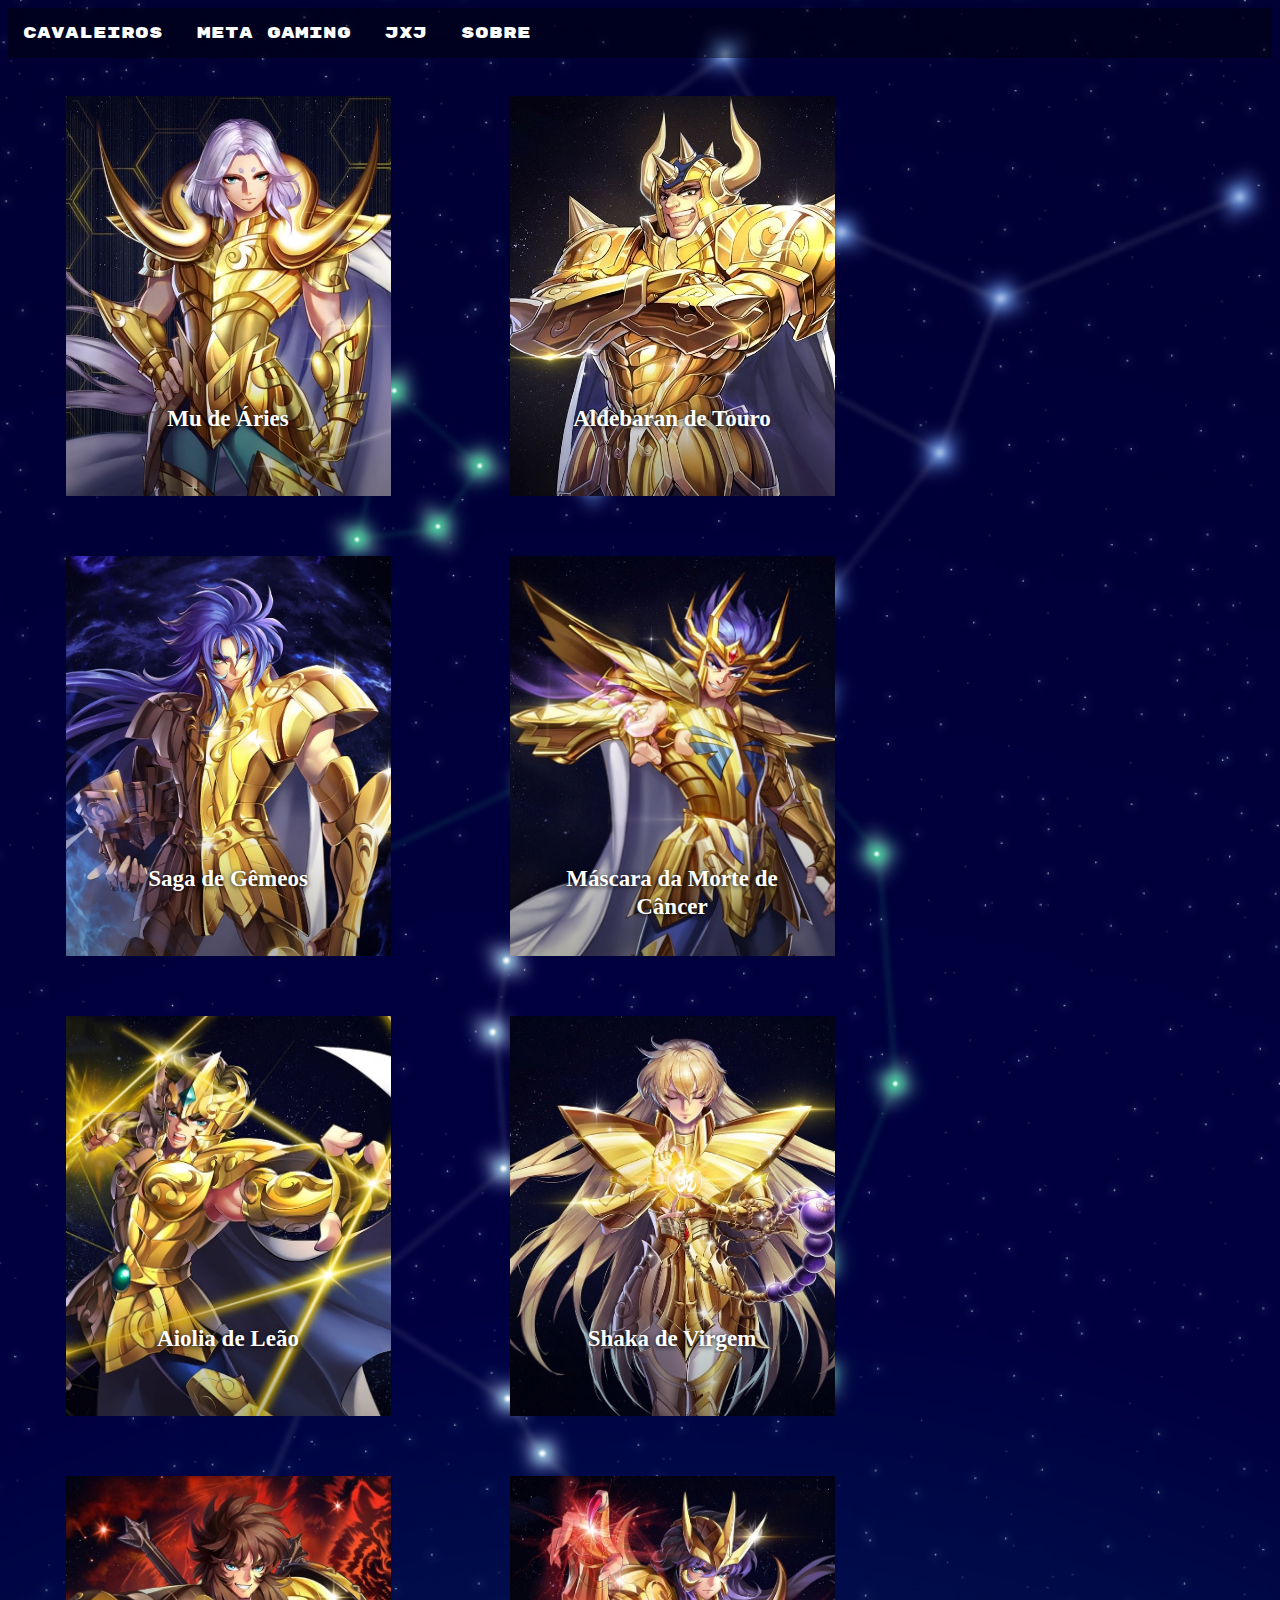
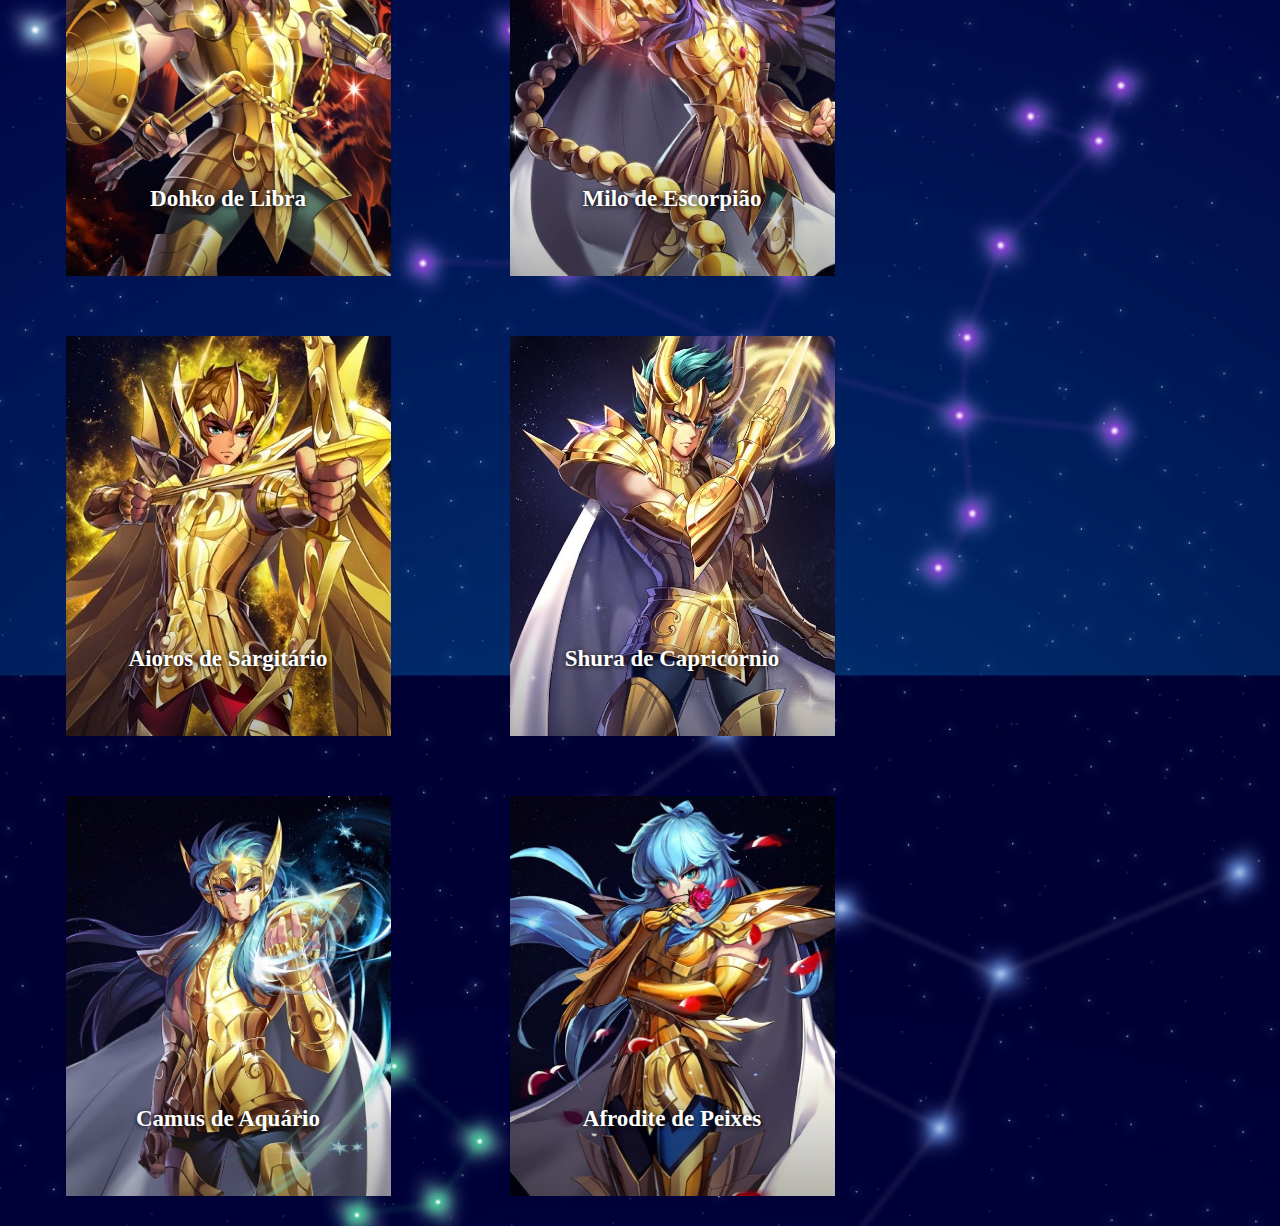
<file: Nova pasta/index.html>
<!--Wiki do Jogo-->
<!DOCTYPE html>
<html lang="pt-br">
<head>
    <meta charset="UTF-8">
    <meta http-equiv="X-UA-Compatible" content="IE=edge">
    <meta name="viewport" content="width=device-width, initial-scale=1.0">
    <title>Knights of the Zodiac</title>
    <link rel="stylesheet" href="style.css">
</head>
<body>
    <header>
        <ul>
            <li><a href="#">Cavaleiros</a>
                <ul>
                    <li><a href="#">Cavaleiros de Ouro</a></li>
                    <li><a href="#">Cavaleiros de Prata</a></li>
                    <li><a href="#">Cavaleiros de Bronze</a></li>
                </ul>
            </li>
            <li><a href="#">Meta Gaming</a></li>
            <li><a href="#">JxJ</a>
                    <ul>
                        <li><a href="#">Campeonato de Jamiel</a></li>
                        <li><a href="#">Duelos Galácticos</a></li>
                        <li><a href="#">Arena de Honra</a></li>
                    </ul>
                </li>
            <li><a href="#">Sobre</a></li>
        </ul>
    </header>

    <section>
        <!--Mu de Aries-->
        <div class="container">
            <div class="card">
                <figure class="card__thumb">
                    <img src="img/Mu_de_ ries_01.jpg" alt="Mu de Aries" class="card__image" width="320px">
                    <figcaption class="card__caption">
                        <h2 class="card__title">Mu de Áries</h2>
                        <p class="card__snippet">Afastou-se de suas funções ao notar uma mudança no Grande Mestre – seu antecessor e mentor, Shion – suspeitando, sem provas, de uma conspiração. Isolou-se em Jamir, atuando apenas como reparador de Armaduras até a revelação de Saori Kido, a reencarnação de Atena.</p>
                        <a href="index-cavaleiros/Mu de Aries/index.html" class="card__button">Read more</a>
                    </figcaption>
                </figure>
            </div>
        </div>

        <!--Aldebaran de Touro-->
        <div class="container">
            <div class="card">
                <figure class="card__thumb">
                    <img src="img/AldebarandeTouro_01.jpg" alt="Aldebaran" class="card__image" width="320px">
                    <figcaption class="card__caption">
                        <h2 class="card__title">Aldebaran de Touro</h2>
                        <p class="card__snippet">Dotado de uma resistência fora do comum, também tem uma grande força física e uma agilidade impressionante para alguém de seu porte.</p>
                        <a href="" class="card__button">Read more</a>
                    </figcaption>
                </figure>
            </div>
        </div>

        <!--Saga de Gêmeos-->
        <div class="container">
            <div class="card">
                <figure class="card__thumb">
                    <img src="img/sagadegemeos_01.jpg" alt="Gemini Saga" class="card__image">
                    <figcaption class="card__caption">
                        <h2 class="card__title">Saga de Gêmeos</h2>
                        <p class="card__snippet">Saga é o Cavaleiro de Ouro da Constelação de Gêmeos em parte dos eventos do Século XX, servindo como guardião da Casa de Gêmeos no Santuário.</p>
                        <a href="" class="card__button">Read more</a>
                    </figcaption>
                </figure>
            </div>
        </div>

        <!--Máscara da Morte de Câncer-->
        <div class="container">
            <div class="card">
                <figure class="card__thumb">
                    <img src="img/Mascara_da_Morte_01.jpg" alt="Mascara da Morte" class="card__image">
                    <figcaption class="card__caption">
                        <h2 class="card__title">Máscara da Morte de Câncer</h2>
                        <p class="card__snippet">Adora lutas, matança e acredita que, para um objetivo maior, sacrifícios são inevitáveis. Adorna sua Casa com os rostos daqueles que matou. Por adorar a matança através da luta e ignorar os princípios da justiça, termina abandonado por sua Armadura. </p>
                        <a href="" class="card__button">Read more</a>
                    </figcaption>
                </figure>
            </div>
        </div>

        <!--Aioria de Leão-->
        <div class="container">
            <div class="card">
                <figure class="card__thumb">
                    <img src="img/aioria_de_leao_01.jpg" alt="Aioria de Leao" class="card__image">
                    <figcaption class="card__caption">
                        <h2 class="card__title">Aiolia de Leão</h2>
                        <p class="card__snippet">Ostracizado por muitos por ser irmão do "traidor" Aiolos de Sagitário, possui um coração puro que faz com que possa distinguir rapidamente os justos; assim, foi um dos primeiros Cavaleiros de Ouro a reconhecer Saori Kido como Atena e confrontar o Grande Mestre impostor por suas maquinações.</p>
                        <a href="" class="card__button">Read more</a>
                    </figcaption>
                </figure>
            </div>
        </div>

        <!--Shaka de Virgem-->
        <div class="container">
            <div class="card">
                <figure class="card__thumb">
                    <img src="img/Shaka_de_Virgem_01.jpg" alt="Shaka de Virgem" class="card__image">
                    <figcaption class="card__caption">
                        <h2 class="card__title">Shaka de Virgem</h2>
                        <p class="card__snippet">Conhecido como "o homem mais próximo de Deus", é tido como a reencarnação de Buda.</p>
                        <a href="" class="card__button">Read more</a>
                    </figcaption>
                </figure>
            </div>
        </div>

        <!--Dohko de Libra-->
        <div class="container">
            <div class="card">
                <figure class="card__thumb">
                    <img src="img/Dohko_de_Libra_01.jpg" alt="Dohko de Libra" class="card__image">
                    <figcaption class="card__caption">
                        <h2 class="card__title">Dohko de Libra</h2>
                        <p class="card__snippet">Um dos únicos sobreviventes da guerra, conquistou o respeito de todos. Suspeitou que um impostor usurpara o trono do Grande Mestre e rompeu com o Santuário até o retorno de Atena.</p>
                        <a href="" class="card__button">Read more</a>
                    </figcaption>
                </figure>
            </div>
        </div>

        <!--Milo de Escorpião-->
        <div class="container">
            <div class="card">
                <figure class="card__thumb">
                    <img src="img/milo_01.jpg" alt="Milo de Escorpiao" class="card__image">
                    <figcaption class="card__caption">
                        <h2 class="card__title">Milo de Escorpião</h2>
                        <p class="card__snippet">“Se o peso dor difícil para apenas um carregar, nos juntamos e assim até o mundo vamos mudar.”</p>
                        <a href="" class="card__button">Read more</a>
                    </figcaption>
                </figure>
            </div>
        </div>

        <!--Aioros de Sargitário-->
        <div class="container">
            <div class="card">
                <figure class="card__thumb">
                    <img src="img/aioros(01).jpg" alt="Aioros de Sargitário" class="card__image">
                    <figcaption class="card__caption">
                        <h2 class="card__title">Aioros de Sargitário</h2>
                        <p class="card__snippet">“Aos jovens que aqui chegarem, confio Atena aos seus cuidados.”</p>
                        <a href="" class="card__button">Read more</a>
                    </figcaption>
                </figure>
            </div>
        </div>

        <!--Shura de Capricórnio-->
        <div class="container">
            <div class="card">
                <figure class="card__thumb">
                    <img src="img/capricornio_01.jpg" alt="Shura de Capricórnio" class="card__image">
                    <figcaption class="card__caption">
                        <h2 class="card__title">Shura de Capricórnio</h2>
                        <p class="card__snippet">Antes de morrer, há 13 anos, entregou Atena ainda bebê e sua Armadura de Ouro aos cuidados de Mitsumasa Kido, que estava viajando pela Grécia.</p>
                        <a href="" class="card__button">Read more</a>
                    </figcaption>
                </figure>
            </div>
        </div>

        <!--Camus de Aquário-->
        <div class="container">
            <div class="card">
                <figure class="card__thumb">
                    <img src="img/camus_01.jpg" alt="Camus de Aquário" class="card__image">
                    <figcaption class="card__caption">
                        <h2 class="card__title">Camus de Aquário</h2>
                        <p class="card__snippet">Antes de morrer, há 13 anos, entregou Atena ainda bebê e sua Armadura de Ouro aos cuidados de Mitsumasa Kido, que estava viajando pela Grécia.</p>
                        <a href="" class="card__button">Read more</a>
                    </figcaption>
                </figure>
            </div>
        </div>

        <!--Afrodite de Peixes-->
        <div class="container">
            <div class="card">
                <figure class="card__thumb">
                    <img src="img/afrosite_01.jpg" alt="Afrodite de Peixes" class="card__image">
                    <figcaption class="card__caption">
                        <h2 class="card__title">Afrodite de Peixes</h2>
                        <p class="card__snippet">Antes de morrer, há 13 anos, entregou Atena ainda bebê e sua Armadura de Ouro aos cuidados de Mitsumasa Kido, que estava viajando pela Grécia.</p>
                        <a href="" class="card__button">Read more</a>
                    </figcaption>
                </figure>
            </div>
        </div>
    </section>
</body>
</html>
</file>
<file: Nova pasta/style.css>
@import url('https://fonts.googleapis.com/css2?family=Rubik+Mono+One&display=swap');

/*Inserindo desiner do menu*/
body {
    background-image: url("img/Constelações.jpg");
    background-size: 100%;
}

header {
    margin: 0px;
    padding: 0px;
}

ul {
    position: relative;
    background-color: rgb(0, 0, 0, .4);
    margin: 0px;
    padding: 0px;
}

ul li{
    display: inline-block;
}

ul li a {
    padding: 15px 15px;
    display: block;
    color: white;
    text-decoration: none;
    text-transform: uppercase;
    font-family: 'Rubik Mono One', sans-serif;
}

ul ul {
    position: absolute;
    min-width: 200px;
    display: none;
    z-index: 2;
}

ul li:hover ul {
    display: block;
}

ul ul li {
    display: block;
}

a:hover {
    color:#F5D451;
    transition: 0.4s;
}

/* Inserindo os desiners nos conteiners e cards */
.container {
    display: inline-block;
    margin: 20px 0 5px;
}
  
.card {
    width: 405px;
    margin: 17.5px;
}

.card:hover .card__caption {
    top: 50%;
    transform: translateY(-50%);
}

.card:hover .card__image {
    transform: translateY(-15px);
}

.card:hover .card__thumb::after {
    top: 0;
}

.card:hover .card__snippet {
    margin: 20px 0;
}

.card__thumb {
    position: relative;
    max-height: 400px;
    overflow: hidden;
}


.card__thumb::after {
    position: absolute;
    top: 0;
    display: block;
    content: "";
    width: 100%;
    height: 100%;
    background: linear-gradient(0deg, rgba(0, 0, 0, 0.5) 40%, rgba(255, 255, 255, 0) 100%);
    transition: 0.3s;
}

@media (min-width: 1024px) {
    .card__thumb::after {
        top: calc(100% - 140px);
    }
}

.card__image {
    transition: 0.5s ease-in-out;
    width: 345px
}

.card__caption {
    position: absolute;
    top: 50%;
    z-index: 1;
    padding: 0 20px;
    color: white;
    transform: translateY(-50%);
    text-align: center;
    transition: 0.3s;
}

@media (min-width: 1024px) {
    .card__caption {
      top: calc(100% - 110px);
      transform: unset;
    }
}

.card__title {
    display: -webkit-box;
    max-height: 85px;
    overflow: hidden;
    font-family: "Playfair Display", serif;
    font-size: 23px;
    line-height: 28px;
    text-shadow: 0px 1px 5px black;
    text-overflow: ellipsis;
    -webkit-line-clamp: 3;
    -webkit-box-orient: vertical;
}

.card__snippet {
    display: -webkit-box;
    max-height: 150px;
    margin: 20px 0;
    overflow: hidden;
    font-family: "Roboto", sans-serif;
    font-size: 16px;
    line-height: 20px;
    text-overflow: ellipsis;
    transition: 0.5s ease-in-out;
    -webkit-line-clamp: 5;
    -webkit-box-orient: vertical;
}

@media (min-width: 1024px) {
    .card__snippet {
        margin: 60px 0;
    }
}

.card__button {
    display: inline-block;
    padding: 10px 20px;
    color: white;
    border: 1px solid white;
    font-family: "Roboto", sans-serif;
    font-size: 12px;
    text-transform: uppercase;
    text-decoration: none;
    transition: 0.3s;
}

.card__button:hover {
    color: black;
    background-color: white;
}

/* Inserindo as info das paginas de cavaleiros */

.container_mu {
    margin: 50px 20px 20px;
    border-color:#F5D451;
    border-style: double;
    border-width: 8px;
}
</file>
